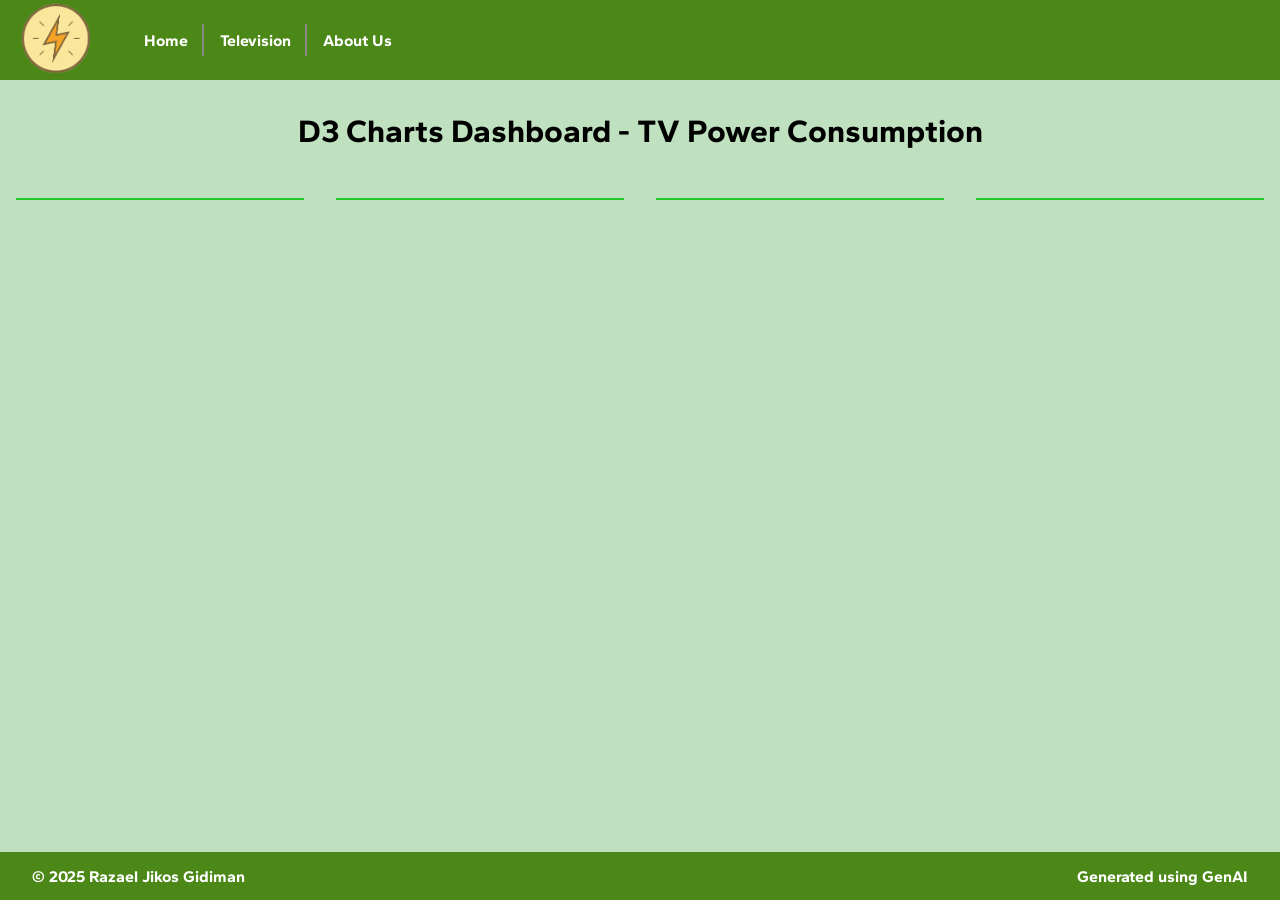
<file: index.html>
<!DOCTYPE html>
<html lang="en">
<head>
    <title>Home</title>
    <meta charset="utf-8">
    <meta name="description" content="Home Website">
    <meta name="keywords" content="HTML, CSS, JavaScript">
    <meta name="author" content="Razael Jikos Gidiman">
    <link rel="stylesheet" href="style.css">
    <link rel="preconnect" href="https://fonts.googleapis.com">
    <link rel="preconnect" href="https://fonts.gstatic.com" crossorigin>
    <link href="https://fonts.googleapis.com/css2?family=Gantari:ital,wght@0,100..900;1,100..900&display=swap" rel="stylesheet">
</head>
<script src="navbar.js"></script>

<header>    
    <div class="nav-container">
        <a href="index.html">
          <img src="images/logo2.png" alt="Logo" class="logo">
        </a>
    </div>    
</header>
<body>
    <h1>D3 Charts Dashboard - TV Power Consumption</h1>
    <div class="chart-container">
        <div id="scatter-plot"></div>
        <div id="donut-chart"></div>
        <div id="bar-chart"></div>
        <div id="line-chart"></div>
    </div>
    <script src="https://d3js.org/d3.v7.min.js"></script>
    <script src="scatterplot.js"></script>
    <script src="DonutChart.js"></script>
    <script src="barChart.js"></script>
    <script src="lineChart.js"></script>
</body>
<footer>
    <div class="footer-content">
      <span class="footer-left">© 2025 Razael Jikos Gidiman</span>
      <span class="footer-right">Generated using GenAI</span>
    </div>
</footer>
</html>
</file>
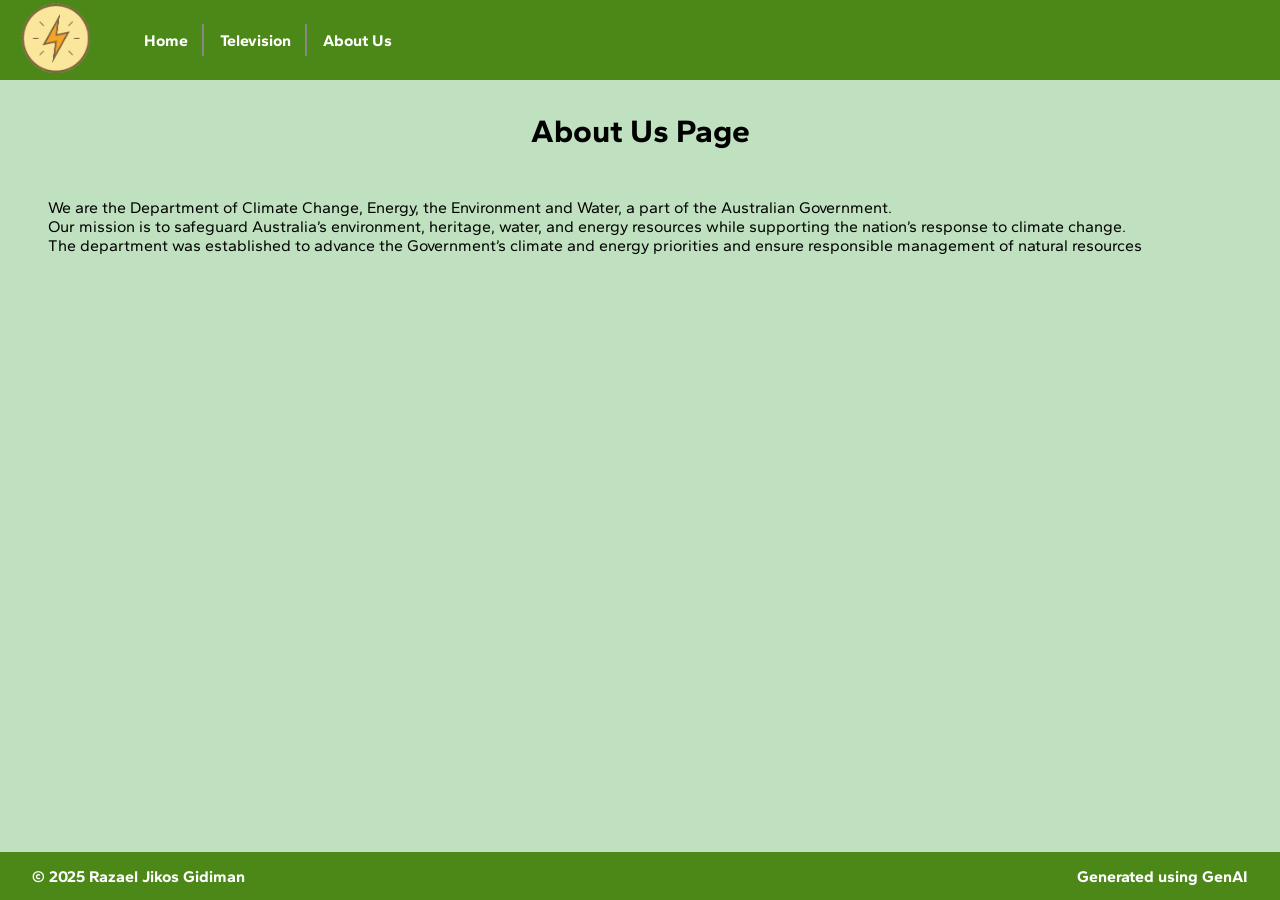
<file: About Us.html>
<!DOCTYPE html>
<html lang="en">
<head>
    <title>About Us</title>
    <meta charset="utf-8">
    <meta name="description" content="About Us Website">
    <meta name="keywords" content="HTML, CSS, JavaScript">
    <meta name="author" content="Razael Jikos Gidiman">
    <link rel="stylesheet" href="style.css">
    <link rel="preconnect" href="https://fonts.googleapis.com">
    <link rel="preconnect" href="https://fonts.gstatic.com" crossorigin>
    <link href="https://fonts.googleapis.com/css2?family=Gantari:ital,wght@0,100..900;1,100..900&display=swap" rel="stylesheet">
</head>
<script src="navbar.js"></script>
<header>    
    <div class="nav-container">
        <a href="index.html">
          <img src="images/logo2.png" alt="Logo" class="logo">
        </a>
    </div>    
</header>
<body>
    <h1>About Us Page</h1>
    <p>We are the Department of Climate Change, Energy, the Environment and Water, a part of the Australian Government.
      <br>Our mission is to safeguard Australia’s environment, heritage, water, and energy resources while supporting the nation’s response to climate change. 
      <br>The department was established to advance the Government’s climate and energy priorities and ensure responsible management of natural resources</p>
</body>
<footer>
    <div class="footer-content">
      <span class="footer-left">© 2025 Razael Jikos Gidiman</span>
      <span class="footer-right">Generated using GenAI</span>
    </div>
</footer>
</html>
</file>
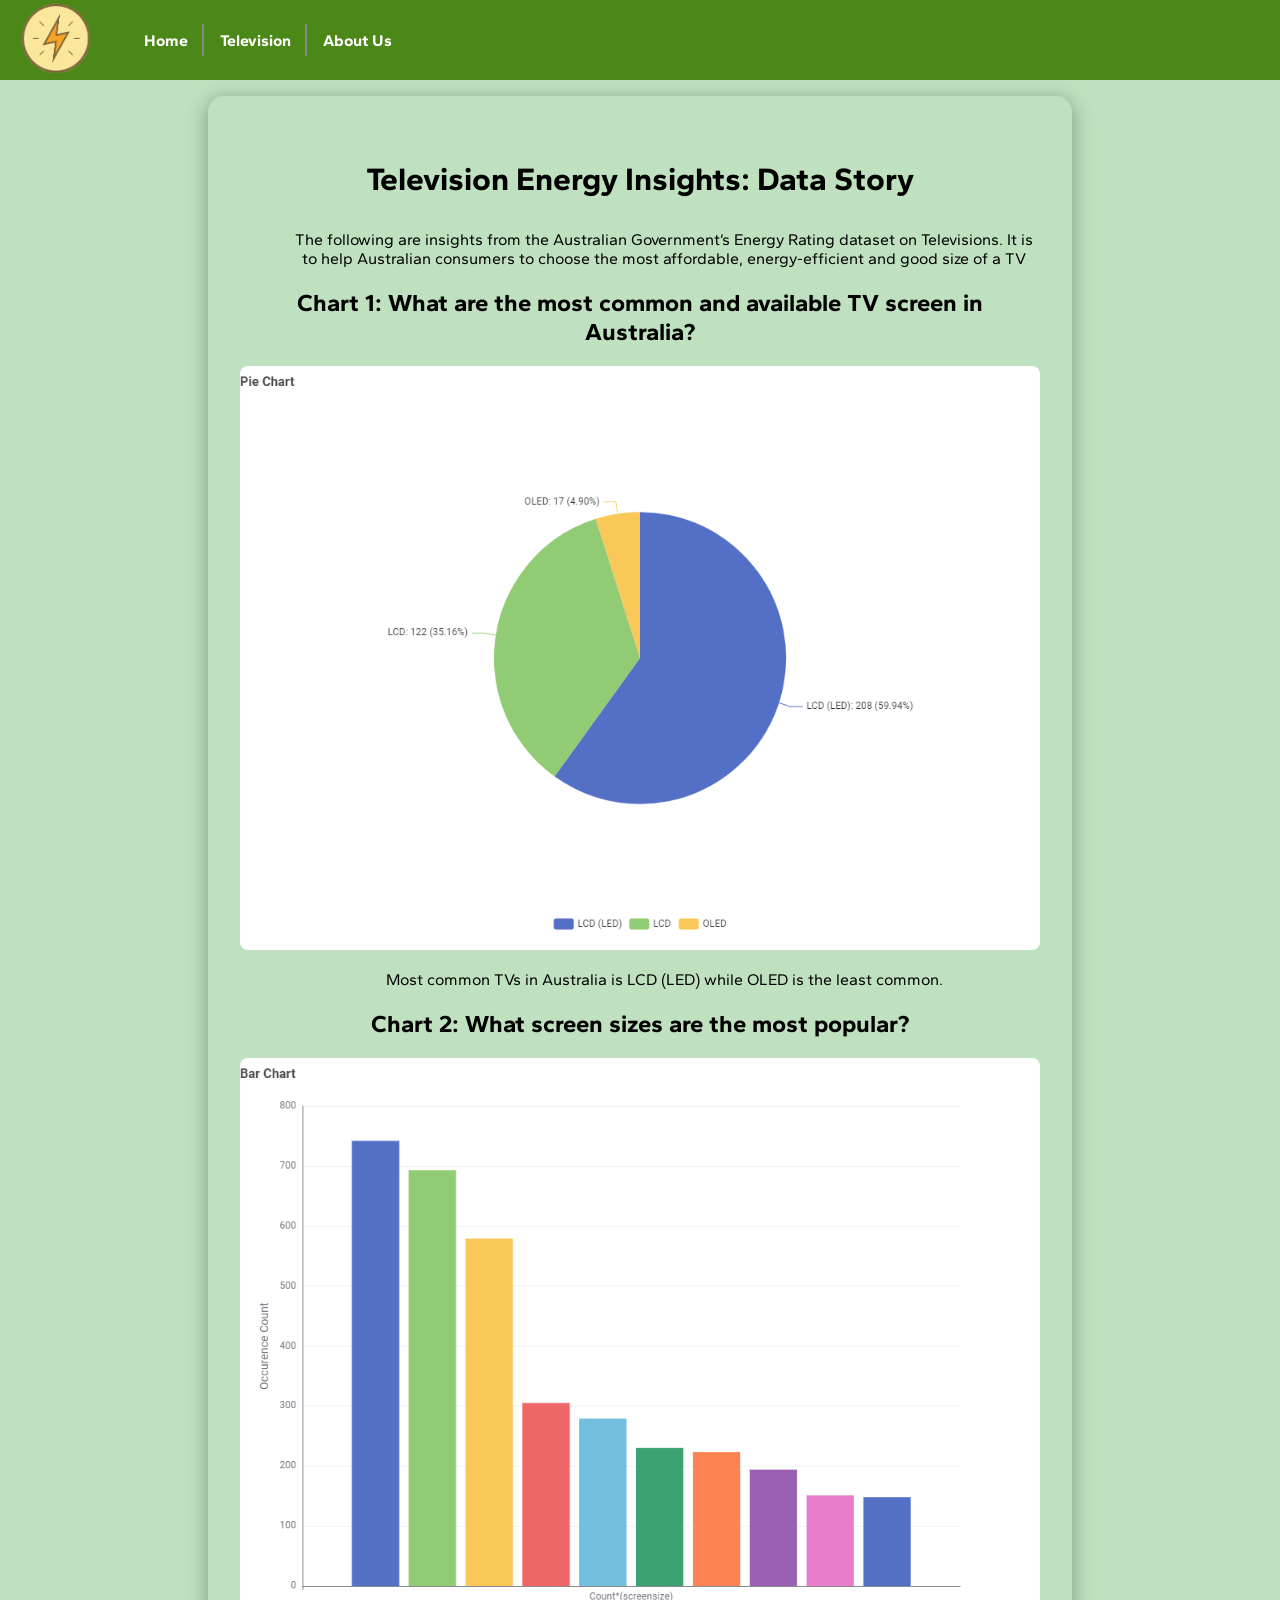
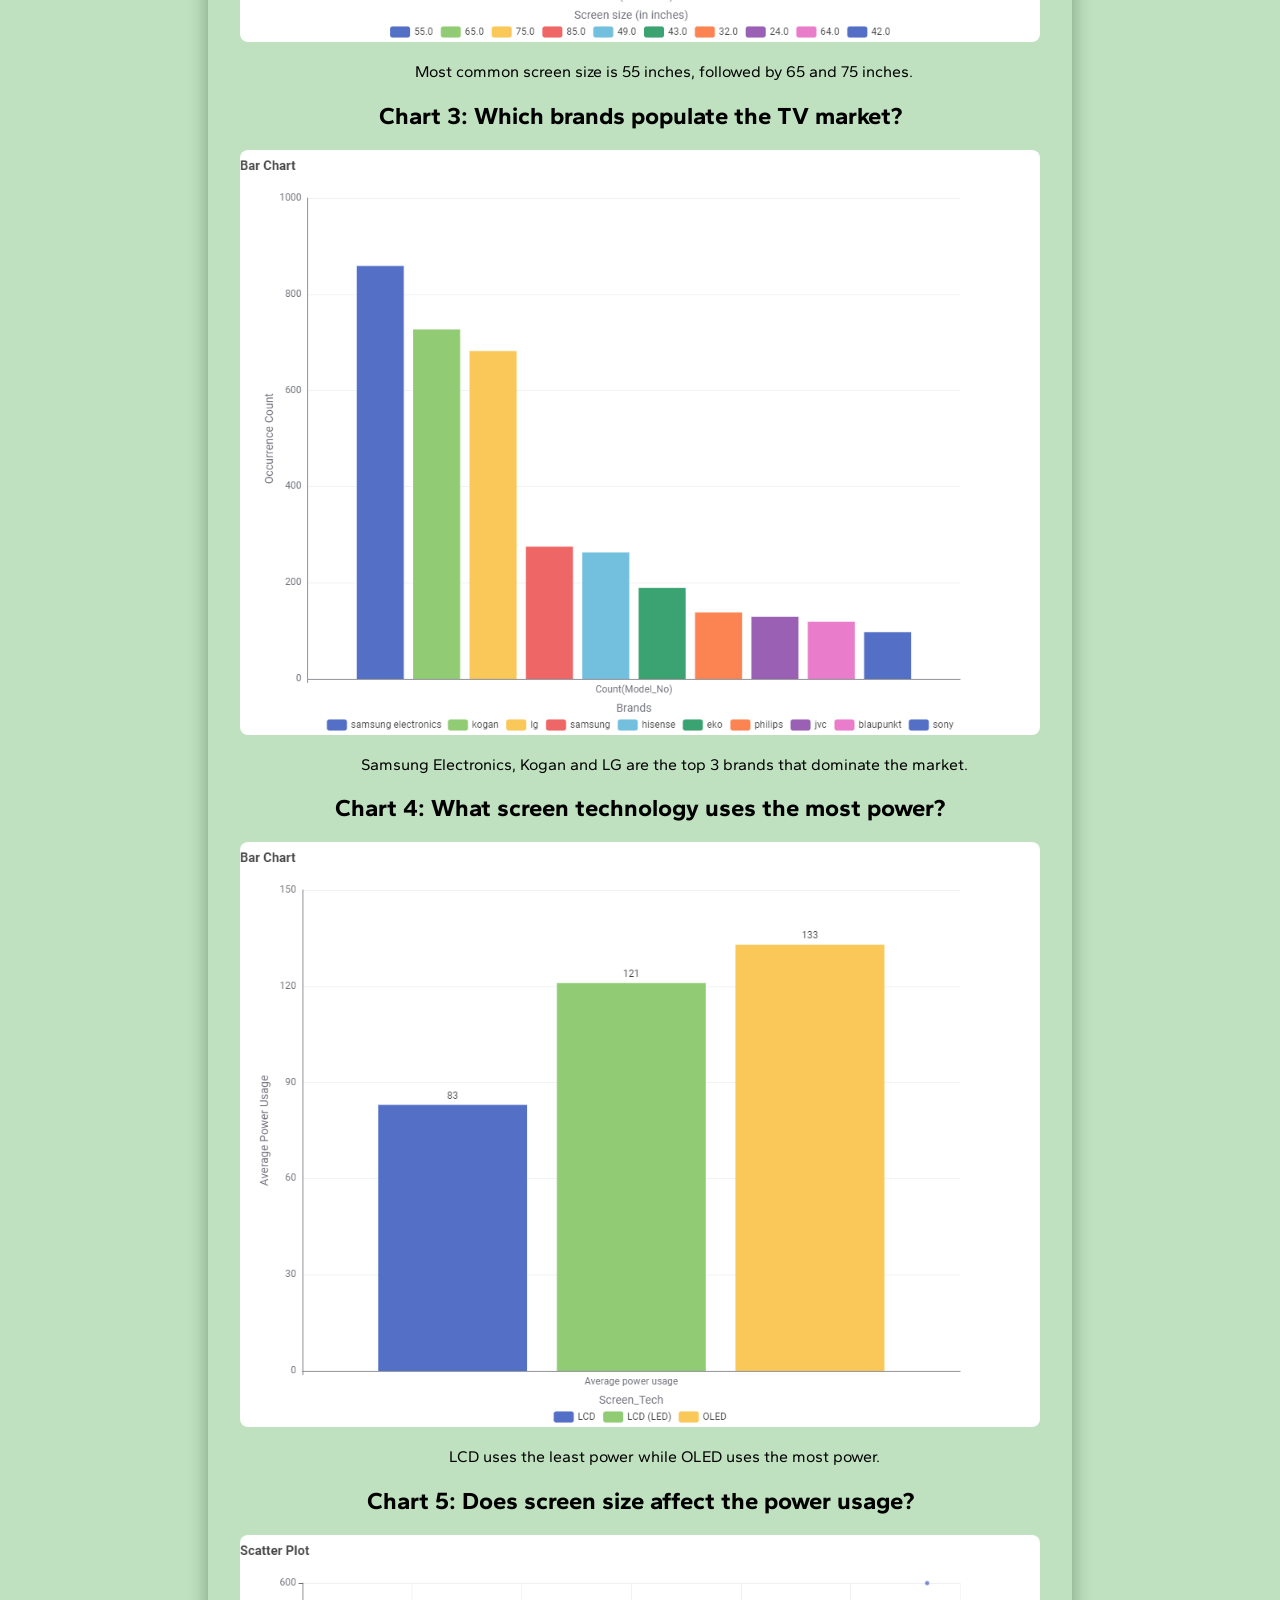
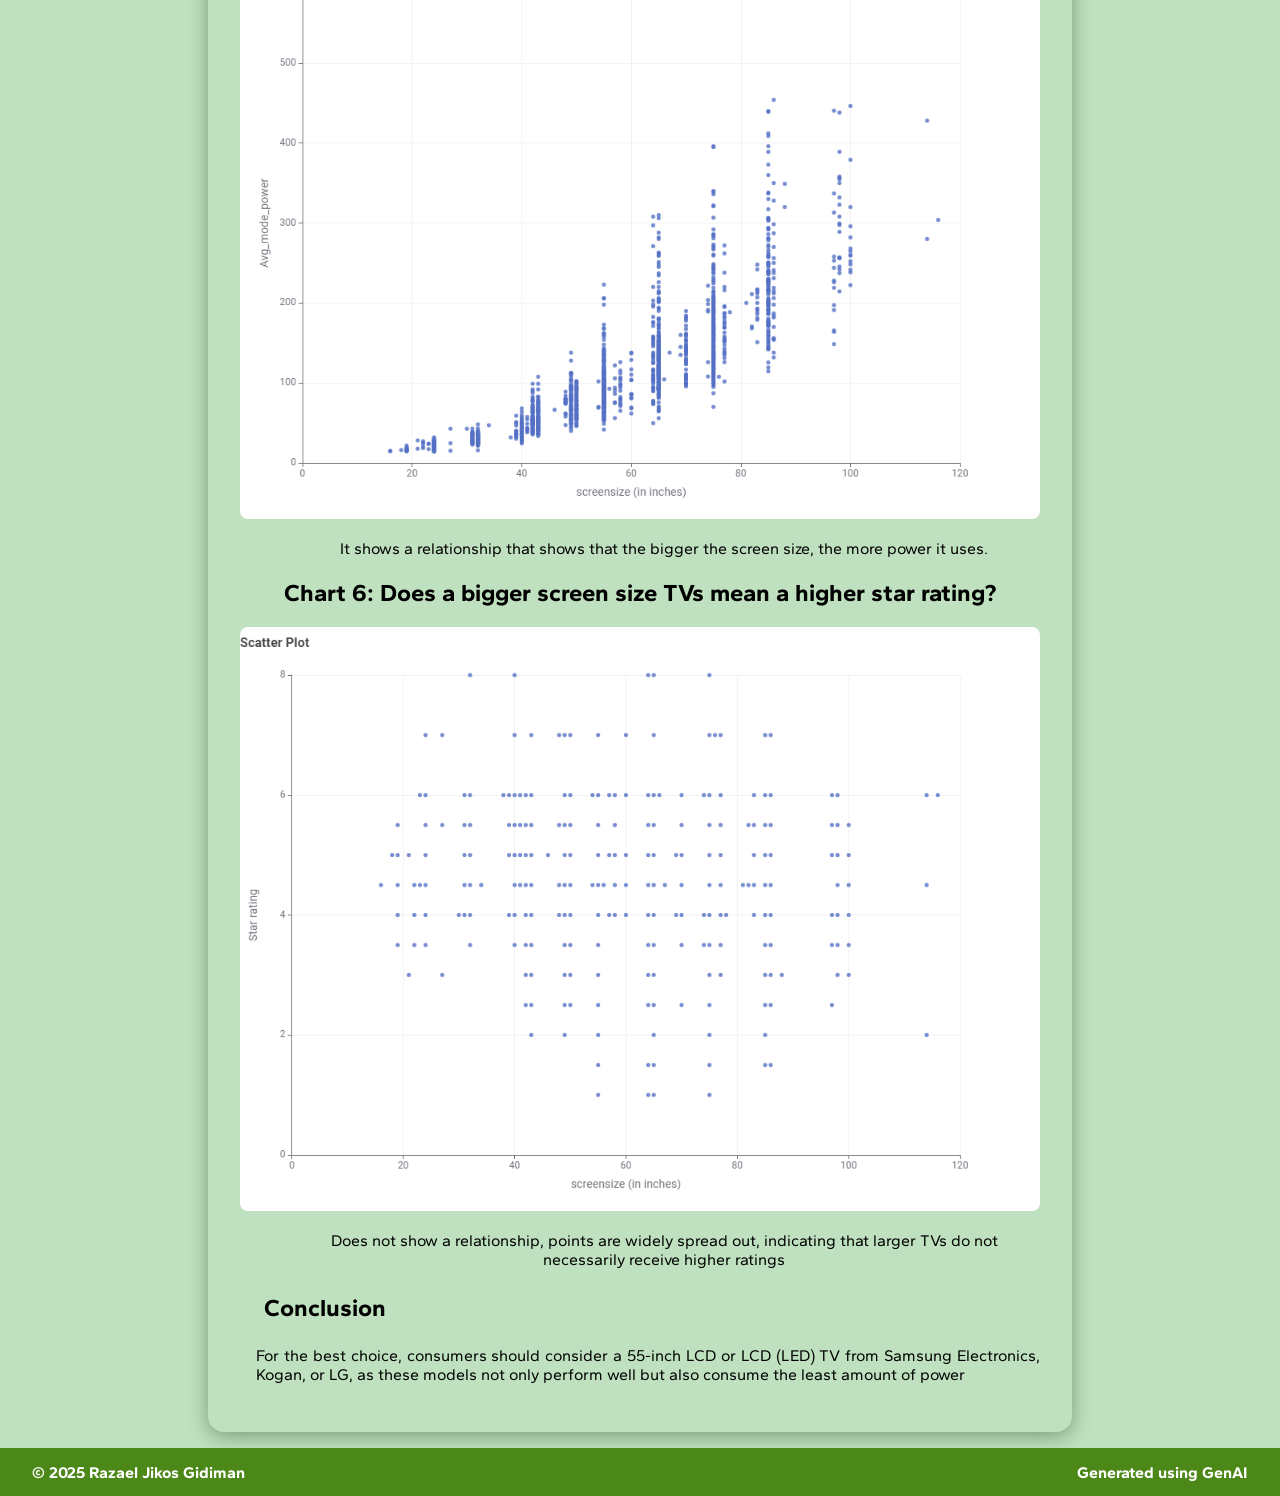
<file: Television.html>
<!DOCTYPE html>
<html lang="en">
<head>
    <title>Televisions</title>
    <meta charset="utf-8">
    <meta name="description" content="Television Website">
    <meta name="keywords" content="HTML, CSS, JavaScript">
    <meta name="author" content="Razael Jikos Gidiman">
    <link rel="stylesheet" href="style.css">
    <link rel="preconnect" href="https://fonts.googleapis.com">
    <link rel="preconnect" href="https://fonts.gstatic.com" crossorigin>
    <link href="https://fonts.googleapis.com/css2?family=Gantari:ital,wght@0,100..900;1,100..900&display=swap" rel="stylesheet">
</head>
<script src="navbar.js"></script>
<header>    
    <div class="nav-container">
        <a href="index.html">
          <img src="images/logo2.png" alt="Logo" class="logo">
        </a>  
    </div>    
</header>
<body>
  <div class="content-center">
    <h1>Television Energy Insights: Data Story </h1>
      <p>The following are insights from the Australian Government’s Energy Rating dataset on Televisions. It is to help
        Australian consumers to choose the most affordable, energy-efficient and good size of a TV</p>
    <h2>Chart 1: What are the most common and available TV screen in Australia?</h2>
      <img src="images/Chart1.png" alt="Bar chart">
      <p>Most common TVs in Australia is LCD (LED) while OLED is the least common.</p>
    <h2>Chart 2: What screen sizes are the most popular?</h2>
      <img src="images/Chart2.png" alt="Bar chart">
      <p>Most common screen size is 55 inches, followed by 65 and 75 inches.</p>
    <h2>Chart 3: Which brands populate the TV market?</h2>
      <img src="images/Chart3.png" alt="Bar chart">
      <p>Samsung Electronics, Kogan and LG are the top 3 brands that dominate the market.</p>
    <h2>Chart 4: What screen technology uses the most power?</h2>
      <img src="images/Chart4.png" alt="Bar chart">
      <p>LCD uses the least power while OLED uses the most power.</p>
    <h2>Chart 5: Does screen size affect the power usage?</h2>
      <img src="images/Chart5.png" alt="Scatter plot">
      <p>It shows a relationship that shows that the bigger the screen size, the more power it uses.</p>
    <h2>Chart 6: Does a bigger screen size TVs mean a higher star rating?</h2>
      <img src="images/Chart6.png" alt="Scatter plot">
      <p>Does not show a relationship, points are widely spread out, indicating that larger TVs do not necessarily receive higher ratings</p>
    <h3>Conclusion</h3>
      <p>For the best choice, consumers should consider a 55-inch LCD or LCD (LED) TV from Samsung Electronics, Kogan, or LG, as these models not only perform well but also consume the least amount of power</p>
    </div>
  </body>
<footer>
    <div class="footer-content">
      <span class="footer-left">© 2025 Razael Jikos Gidiman</span>
      <span class="footer-right">Generated using GenAI</span>
    </div>
</footer>
</file>
<file: style.css>
*{
  font-family: gantari, Arial;
}

.nav-container {
  display: flex;
  align-items: center; 
  background-color: #4c8818;
  height: 5em;
}

.logo{
    width: 5em;
    padding-left: 1em;
}

.logo:hover {
  filter: brightness(0.8);      
  cursor: pointer;              
  box-shadow: 0 0 8px #1FCA2A;  
  transition: all 0.2s;
}

.nav-container ul {
  display: flex;
  list-style-type: none;
  padding: 1em;
  background-color: #4c8818;
  padding-left: 3em;
  font-weight: bold;

}

.nav-container li {
  display: block;
  margin-right: 2em; 
  position: relative;
}

.nav-container li:not(:last-child)::after {
  content: "";
  position: absolute;
  right: -1em;
  top: 50%;
  transform: translateY(-50%);
  width: 0.1em;
  height: 2em;
  background: #888; /* Line color */
}

.nav-container li a{
    display: block;
    text-decoration: none;
    color: white
}

.nav-container li:hover a{
   color: #1FCA2A;
}

body {
  background-color: #BFE1BF;
  min-height: 100vh;
  display: flex;
  flex-direction: column;
  margin: 0;
  padding: 0;
}

body h1{
  margin: 1em;
  font-size: 2em;
 
} 

body p{
  margin-left: 3em;
}

footer {
  background-color: #4c8818;
  padding-bottom: 1em;
  width: 100%;
  height: 2em;
  margin-top: auto;
}

footer span{
  color: white;
  font-weight: bold;
}

.footer-content {
  display: flex;
  justify-content: space-between;
  align-items: center;
  width: 100%;
  height: 100%;
  margin: auto;
}

.footer-left {
  text-align: left;
  padding-left: 2em;
  padding-top: 1em;
}

.footer-right {
  text-align: right;
  padding-top: 1em;
  padding-right: 2em;
}

/*Television.html specific styles*/
.content-center {
  max-width: 50em;        
  margin: 0 auto;       
  margin-top: 1em;   
  margin-bottom: 1em;
  border-radius: 1em;
  text-align: center;      
  padding: 2em;       
  box-shadow: 0 4px 20px #799b79; 
}

.content-center img{
  width: 100%;
  border-radius: 0.5em;
}

.content-center h3{
  font-size: 1.5em;
  text-align: justify;
  margin-left: 1em;
}

.content-center h3 + p{
  text-align: justify;
  margin-left: 1em;
}

body h1{
  margin: 1em;
  font-size: 2em;
  text-align: center;
}

.chart-container {
  display: flex;
  flex-wrap: wrap;
  gap: 2em;
  justify-content: center;  /* Center the charts horizontally */
  align-items: center;      /* Center the charts vertically */
  margin: 1em;
  max-width: 100%; /* Prevents container from stretching too wide */
}

#scatter-plot, #donut-chart, #bar-chart, #line-chart {
  flex: 1;
  width: 100%;
    /* Set a fixed height for consistency */
  border: 1px solid #1FCA2A;
  display: flex;
  justify-content: center;  /* Center the content horizontally inside the div */
  align-items: center;      /* Center the content vertically inside the div */
  box-sizing: border-box;   /* Ensure padding and borders do not affect width/height */
}
</file>
